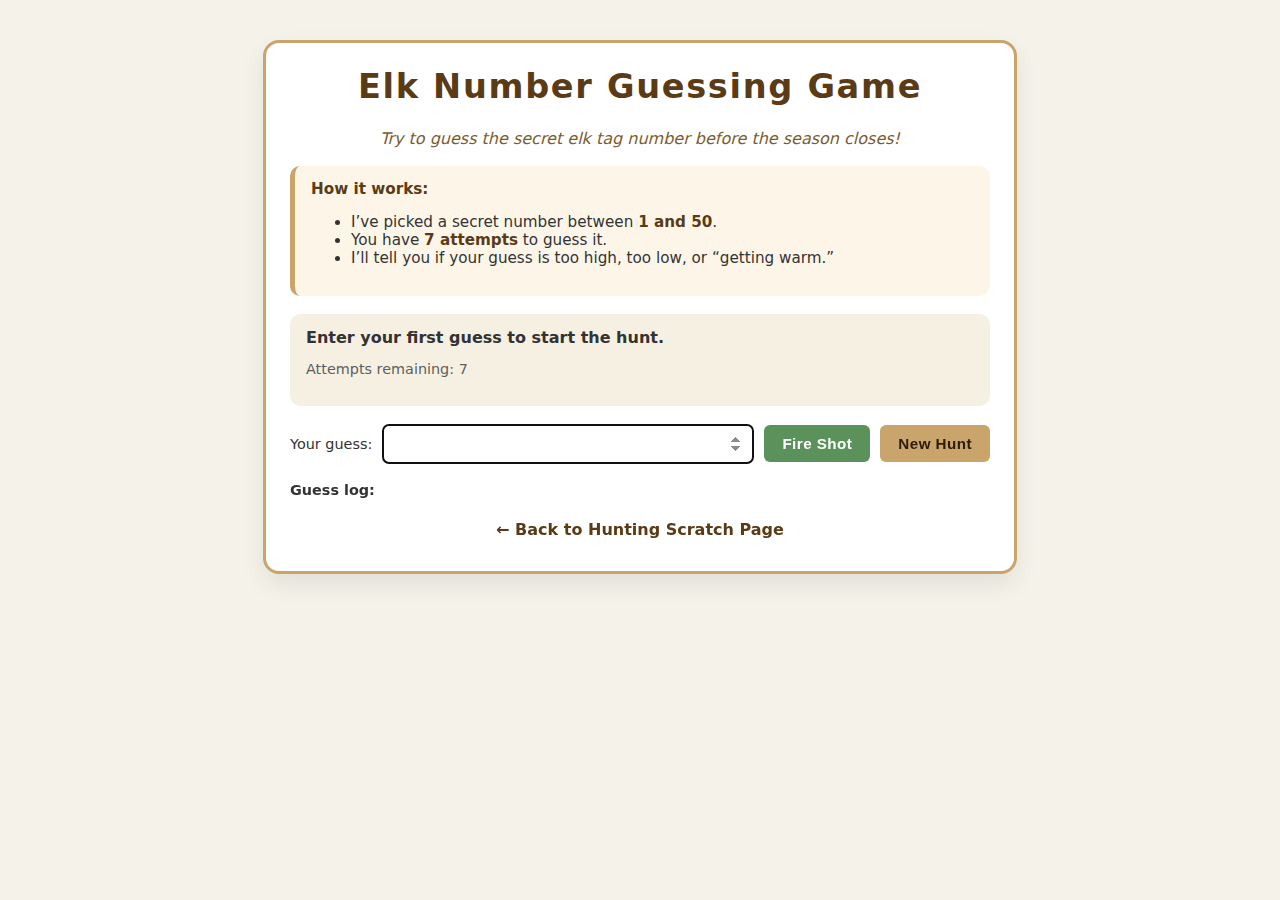
<file: Startbootstrapfall2025#1/elk-game.html>
<!DOCTYPE html>
<html lang="en">
<head>
    <meta charset="UTF-8">
    <title>Elk Number Guessing Game</title>
    <meta name="viewport" content="width=device-width, initial-scale=1.0">

    <!-- All styles for this app live right here -->
    <style>
        body {
            margin: 0;
            font-family: system-ui, -apple-system, BlinkMacSystemFont, "Segoe UI", sans-serif;
            background: #f5f2ea;
            color: #333;
        }

        .game-wrapper {
            max-width: 700px;
            margin: 40px auto;
            padding: 24px 24px 32px;
            background: #fff;
            border-radius: 16px;
            box-shadow: 0 10px 25px rgba(0,0,0,0.08);
            border: 3px solid #c9a46b;
        }

        h1 {
            margin-top: 0;
            text-align: center;
            font-size: 2.1rem;
            letter-spacing: 0.05em;
            color: #5b3b16;
        }

        h2 {
            margin-top: 0;
            font-size: 1.1rem;
            color: #6b4b22;
        }

        .tagline {
            text-align: center;
            margin-bottom: 18px;
            font-style: italic;
            color: #7b5c2e;
        }

        .rules {
            background: #fdf6e8;
            border-radius: 10px;
            padding: 14px 16px;
            border-left: 5px solid #c9a46b;
            margin-bottom: 18px;
            font-size: 0.95rem;
        }

        .rules strong {
            color: #5b3b16;
        }

        .status-box {
            background: #f6f0e3;
            padding: 14px 16px;
            border-radius: 10px;
            margin-bottom: 18px;
        }

        #message {
            margin: 0 0 6px;
            font-weight: 600;
        }

        #attemptsInfo {
            font-size: 0.9rem;
            color: #5e5e5e;
        }

        .controls {
            display: flex;
            flex-wrap: wrap;
            gap: 10px;
            align-items: center;
            margin-bottom: 18px;
        }

        label {
            font-size: 0.9rem;
        }

        #guessInput {
            flex: 1 1 140px;
            padding: 10px;
            font-size: 1rem;
            border-radius: 6px;
            border: 1px solid #ccc;
        }

        button {
            padding: 10px 18px;
            border-radius: 6px;
            border: none;
            font-size: 0.95rem;
            cursor: pointer;
            font-weight: 600;
            letter-spacing: 0.03em;
        }

        #guessBtn {
            background: #5b915b;
            color: white;
        }

        #guessBtn:disabled {
            background: #8b8b8b;
            cursor: not-allowed;
        }

        #resetBtn {
            background: #c9a46b;
            color: #2b1b07;
        }

        .history {
            margin-top: 12px;
            font-size: 0.9rem;
        }

        .history-title {
            font-weight: 600;
            margin-bottom: 4px;
        }

        #historyList {
            list-style: none;
            padding-left: 0;
            margin: 0;
        }

        #historyList li {
            padding: 4px 0;
            border-bottom: 1px dotted #ddd;
        }

        .back-link {
            margin-top: 22px;
            text-align: center;
        }

        .back-link a {
            color: #5b3b16;
            text-decoration: none;
            font-weight: 600;
        }

        .back-link a:hover {
            text-decoration: underline;
        }

        @media (max-width: 600px) {
            .game-wrapper {
                margin: 16px;
                padding: 18px;
            }
        }
    </style>
</head>
<body>
<div class="game-wrapper">
    <h1>Elk Number Guessing Game</h1>
    <p class="tagline">Try to guess the secret elk tag number before the season closes!</p>

    <div class="rules">
        <strong>How it works:</strong>
        <ul>
            <li>I’ve picked a secret number between <strong>1 and 50</strong>.</li>
            <li>You have <strong>7 attempts</strong> to guess it.</li>
            <li>I’ll tell you if your guess is too high, too low, or “getting warm.”</li>
        </ul>
    </div>

    <div class="status-box">
        <p id="message">Enter your first guess to start the hunt.</p>
        <p id="attemptsInfo">Attempts remaining: <span id="attemptsLeft"></span></p>
    </div>

    <div class="controls">
        <label for="guessInput">Your guess:</label>
        <input type="number" id="guessInput" min="1" max="50" />
        <button id="guessBtn">Fire Shot</button>
        <button id="resetBtn">New Hunt</button>
    </div>

    <div class="history">
        <div class="history-title">Guess log:</div>
        <ul id="historyList"></ul>
    </div>

    <div class="back-link">
        <a href="scratch.html">&larr; Back to Hunting Scratch Page</a>
    </div>
</div>

<!-- All JavaScript for this app lives right here -->
<script>
    let secretNumber;
    const maxAttempts = 7;
    let attemptsRemaining;
    let gameOver = false;

    const messageEl = document.getElementById("message");
    const attemptsLeftEl = document.getElementById("attemptsLeft");
    const guessInput = document.getElementById("guessInput");
    const guessBtn = document.getElementById("guessBtn");
    const resetBtn = document.getElementById("resetBtn");
    const historyList = document.getElementById("historyList");

    function startGame() {
        secretNumber = Math.floor(Math.random() * 50) + 1; // 1–50
        attemptsRemaining = maxAttempts;
        gameOver = false;
        attemptsLeftEl.textContent = attemptsRemaining;
        messageEl.textContent = "Enter your first guess to start the hunt.";
        messageEl.style.color = "#333";
        historyList.innerHTML = "";
        guessInput.value = "";
        guessInput.disabled = false;
        guessBtn.disabled = false;
        guessInput.focus();
        // console.log("Secret:", secretNumber); // for debugging if you want
    }

    function getHint(guess) {
        const diff = Math.abs(guess - secretNumber);
        if (diff === 0) return "Bullseye!";
        if (diff <= 3) return "🔥 Very warm!";
        if (diff <= 7) return "🙂 Warm.";
        return "🥶 Cold.";
    }

    function handleGuess() {
        if (gameOver) return;

        const value = Number(guessInput.value);

        if (!value || value < 1 || value > 50) {
            messageEl.textContent = "Please enter a number between 1 and 50.";
            messageEl.style.color = "#b1483c";
            return;
        }

        attemptsRemaining--;
        attemptsLeftEl.textContent = attemptsRemaining;

        const hint = getHint(value);
        let resultText = `You guessed ${value}. `;

        if (value === secretNumber) {
            resultText += "Bullseye! You tagged the elk!";
            messageEl.style.color = "#2e7d32";
            endGame(true, resultText);
        } else if (attemptsRemaining <= 0) {
            resultText += `You’re out of attempts. The tag number was ${secretNumber}.`;
            messageEl.style.color = "#b1483c";
            endGame(false, resultText);
        } else {
            if (value < secretNumber) {
                resultText += `Too low. ${hint}`;
            } else {
                resultText += `Too high. ${hint}`;
            }
            messageEl.style.color = "#333";
            messageEl.textContent = resultText;
        }

        // Add to history
        const li = document.createElement("li");
        li.textContent = resultText;
        historyList.prepend(li); // newest on top

        guessInput.value = "";
        guessInput.focus();
    }

    function endGame(won, finalMessage) {
        gameOver = true;
        messageEl.textContent = finalMessage;
        guessInput.disabled = true;
        guessBtn.disabled = true;
    }

    guessBtn.addEventListener("click", handleGuess);
    guessInput.addEventListener("keydown", function (e) {
        if (e.key === "Enter") {
            handleGuess();
        }
    });

    resetBtn.addEventListener("click", startGame);

    // Start first game when page loads
    startGame();
</script>
</body>
</html>
</file>
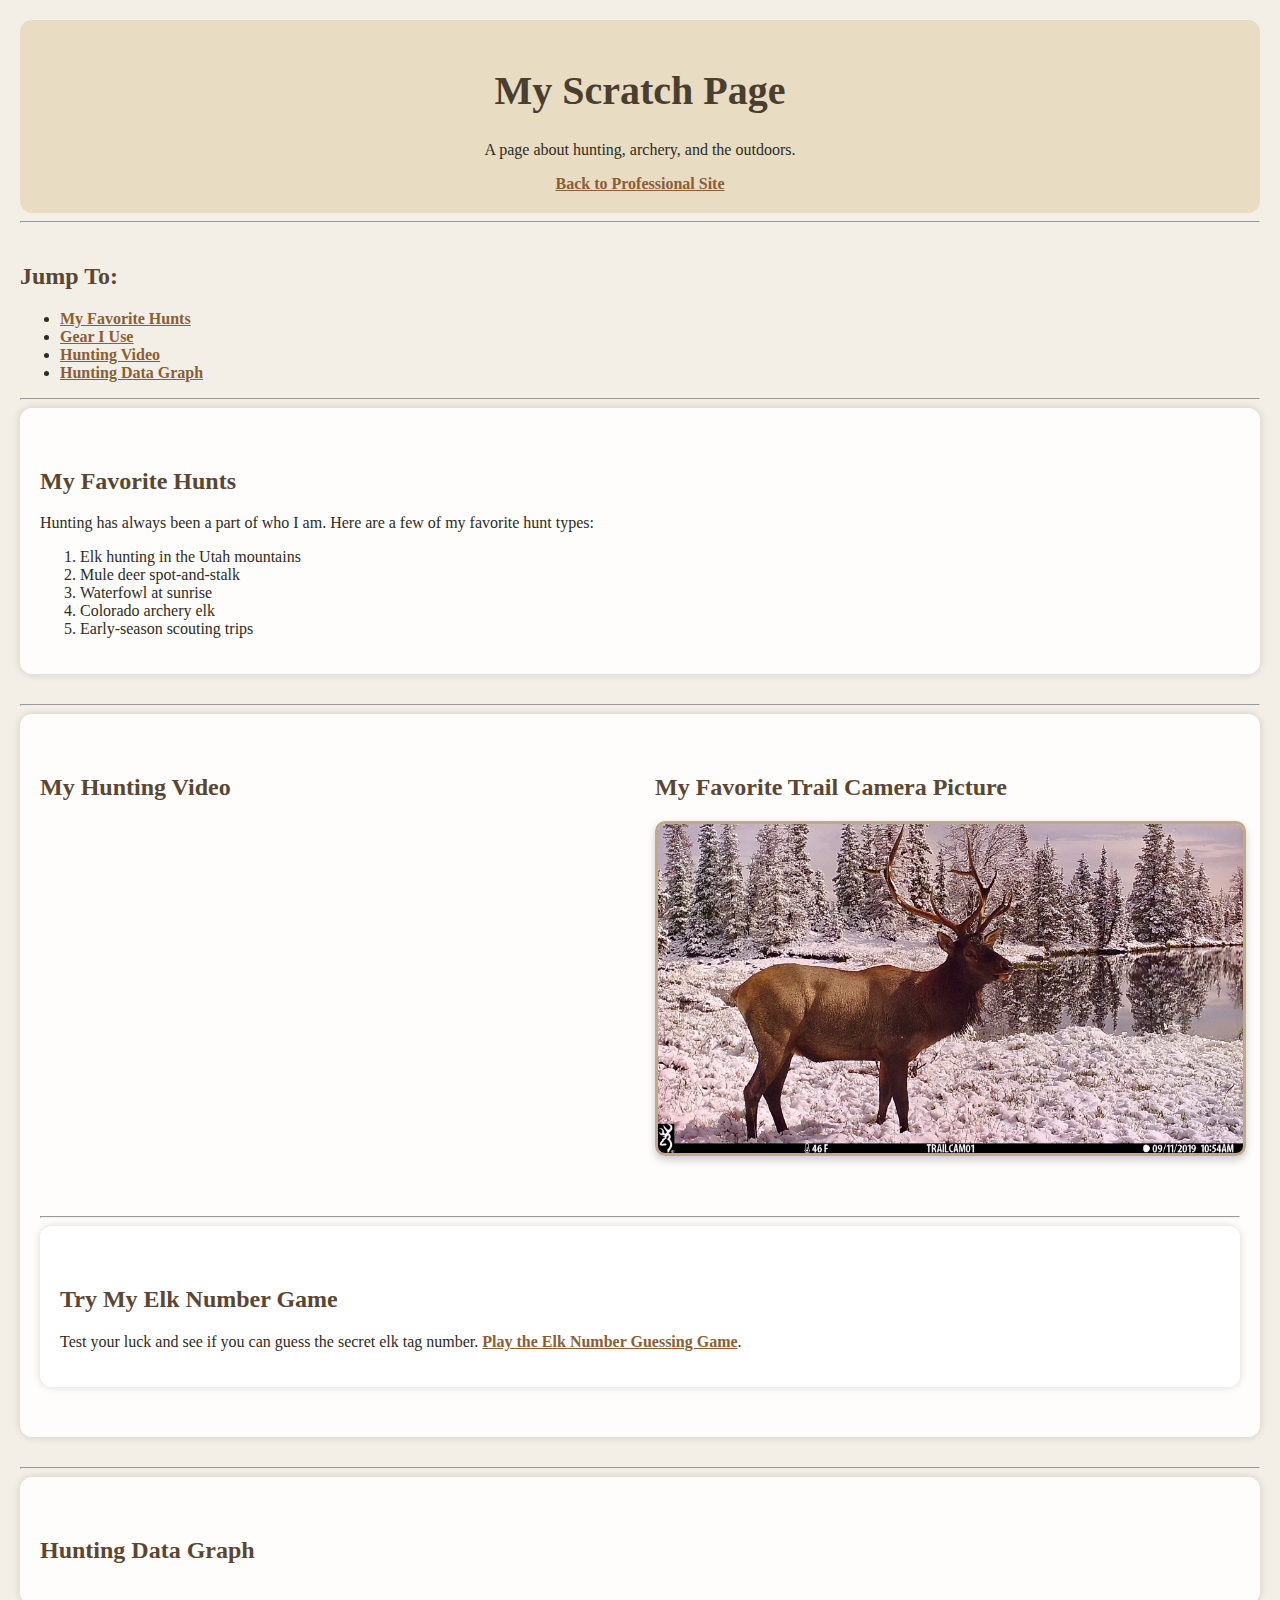
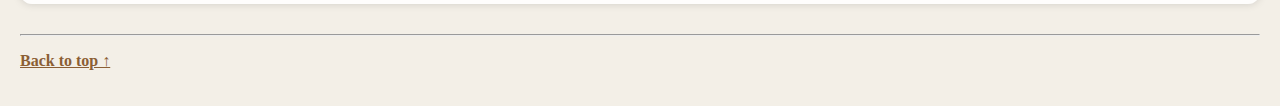
<file: Startbootstrapfall2025#1/scratch.html>
<!DOCTYPE html>
<html lang="en">
<head>
    <meta charset="UTF-8">
    <title>Brayden’s Hunting Scratch Page</title>

    <!-- Scratch-only stylesheet -->
    <link rel="stylesheet" href="css/scratchstyles.css">
</head>

<body>

    <header id="top">
        <h1>My Scratch Page</h1>
        <p>A page about hunting, archery, and the outdoors.</p>

        <nav>
            <a href="index.html">Back to Professional Site</a>
        </nav>
    </header>

    <hr>

    <!-- 🔥 Table of Contents / On-Page Anchors -->
    <nav id="toc">
        <h2>Jump To:</h2>
        <ul>
            <li><a href="#hunts">My Favorite Hunts</a></li>
            <li><a href="#gear">Gear I Use</a></li>
            <li><a href="#video">Hunting Video</a></li>
            <li><a href="#tableau">Hunting Data Graph</a></li>
        </ul>
    </nav>

    <hr>

    <!-- ⭐ SECTION 1 -->
    <section id="hunts">
        <h2>My Favorite Hunts</h2>
        <p>
            Hunting has always been a part of who I am. Here are a few of my favorite hunt types:
        </p>
        <ol>
            <li>Elk hunting in the Utah mountains</li>
            <li>Mule deer spot-and-stalk</li>
            <li>Waterfowl at sunrise</li>
            <li>Colorado archery elk</li>
            <li>Early-season scouting trips</li>
        </ol>
    </section>

    <hr>

<!-- SECTION 2 – VIDEO + PHOTO SIDE BY SIDE -->
<section id="video">
    <div class="two-column">
        
        <!-- LEFT SIDE – THE VIDEO -->
        <div class="left">
            <h2>My Hunting Video</h2>
            <iframe width="560" height="315"
                src="https://www.youtube.com/embed/KO_rDIvmja8"
                title="YouTube video player"
                frameborder="0"
                allow="accelerometer; autoplay; clipboard-write; encrypted-media; gyroscope; picture-in-picture"
                allowfullscreen>
            </iframe>
        </div>

        <!-- RIGHT SIDE – YOUR ELK PICTURE -->
        <div class="right">
            <h2>My Favorite Trail Camera Picture</h2>
            <img src="images/elk_with_pond.jpeg" alt="Elk by the pond" class="side-photo">
        </div>

    </div>
    <hr>

<section id="app-link">
    <h2>Try My Elk Number Game</h2>
    <p>
        Test your luck and see if you can guess the secret elk tag number.
        <a href="elk-game.html">Play the Elk Number Guessing Game</a>.
    </p>
</section>

</section>


    <hr>

    <!-- ⭐ SECTION 4 — TABLEAU -->
    <section id="tableau">
        <h2>Hunting Data Graph</h2>

        <div class='tableauPlaceholder' id='viz1701745029967' style='position: relative'>
            <noscript>
                <a href='#'>
                    <img alt='Dashboard' src='images/elk_with_pond.jpeg' style='border: none' />
                </a>
            </noscript>
            <object class='tableauViz' style='display:none;'>
                <param name='host_url' value='https://public.tableau.com/' />
                <param name='embed_code_version' value='3' />
                <param name='path' value='views/ElkHuntingStats1940-2011/Dashboard9' />
                <param name='toolbar' value='no' />
                <param name='static_image' value='https://public.tableau.com/static/images/El/ElkHuntingStats1940-2011/Dashboard9/1.png' />
            </object>
        </div>

        <script type='text/javascript'>
            var divElement = document.getElementById('viz1701745029967');
            var vizElement = divElement.getElementsByTagName('object')[0];
            vizElement.style.width='100%';
            vizElement.style.height='650px';

            var scriptElement = document.createElement('script');
            scriptElement.src = 'https://public.tableau.com/javascripts/api/viz_v1.js';
            vizElement.parentNode.insertBefore(scriptElement, vizElement);
        </script>
    </section>

    <hr>

    <!-- ⭐ BACK TO TOP -->
    <p><a href="#top">Back to top ↑</a></p>

</body>

</html>
</file>
<file: Startbootstrapfall2025#1/css/scratchstyles.css>
/* Background color (or choose an image) */
body {
    background-color: #f3efe7;      /* light tan / hunting theme */
    margin: 0;
    padding: 20px;
    font-family: 'Georgia', serif;  /* required font family */
    color: #2e2b22;                 /* required font color */
}

/* Style headers */
h1 {
    text-align: center;
    font-size: 2.5rem;
    color: #4a3e2f;                 /* darker hunting brown */
}

h2 {
    color: #5a4733;
    margin-top: 40px;
}

/* Style links */
a {
    color: #8b5e34;
    font-weight: bold;
}

a:hover {
    color: #b87a4b;
}

/* Image styling */
img {
    display: block;
    margin: 20px auto;
    border-radius: 10px;
    border: 3px solid #8b5e34;
}

/* Div/section styling (3 or more required) */
section {
    padding: 20px;
    background-color: #ffffffd9;
    border-radius: 12px;
    margin-bottom: 30px;
    box-shadow: 0 0 8px rgba(0,0,0,0.15);
}

header {
    padding: 20px;
    background-color: #e8dcc2;
    border-radius: 12px;
    text-align: center;
}

nav {
    margin-top: 15px;
}
/* Side-by-side layout for video + image */
.two-column {
    display: flex;
    justify-content: space-between;
    gap: 30px;
    margin-bottom: 40px;
}

.two-column .left,
.two-column .right {
    flex: 1;
}

.side-photo {
    width: 100%;
    border-radius: 10px;
    border: 3px solid #bfa98a;
    box-shadow: 0 4px 8px rgba(0,0,0,0.2);
}
</file>
